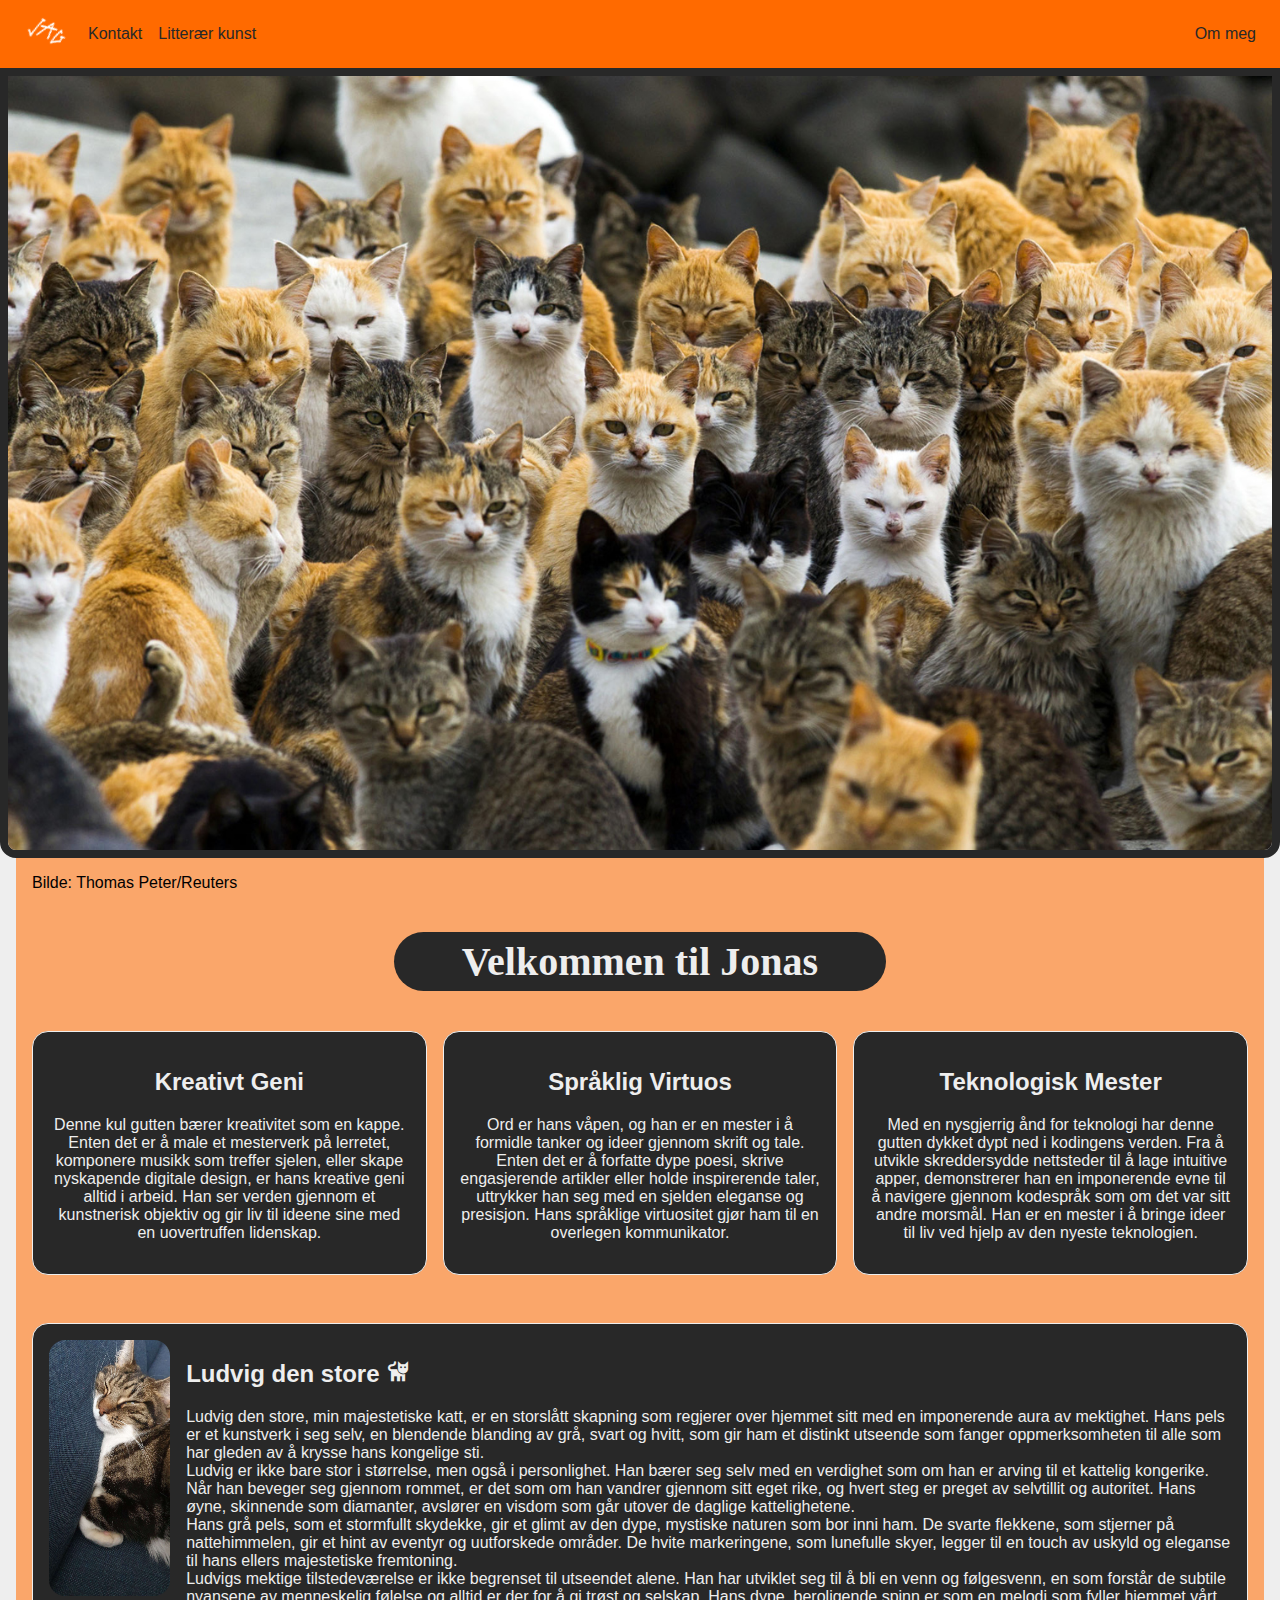
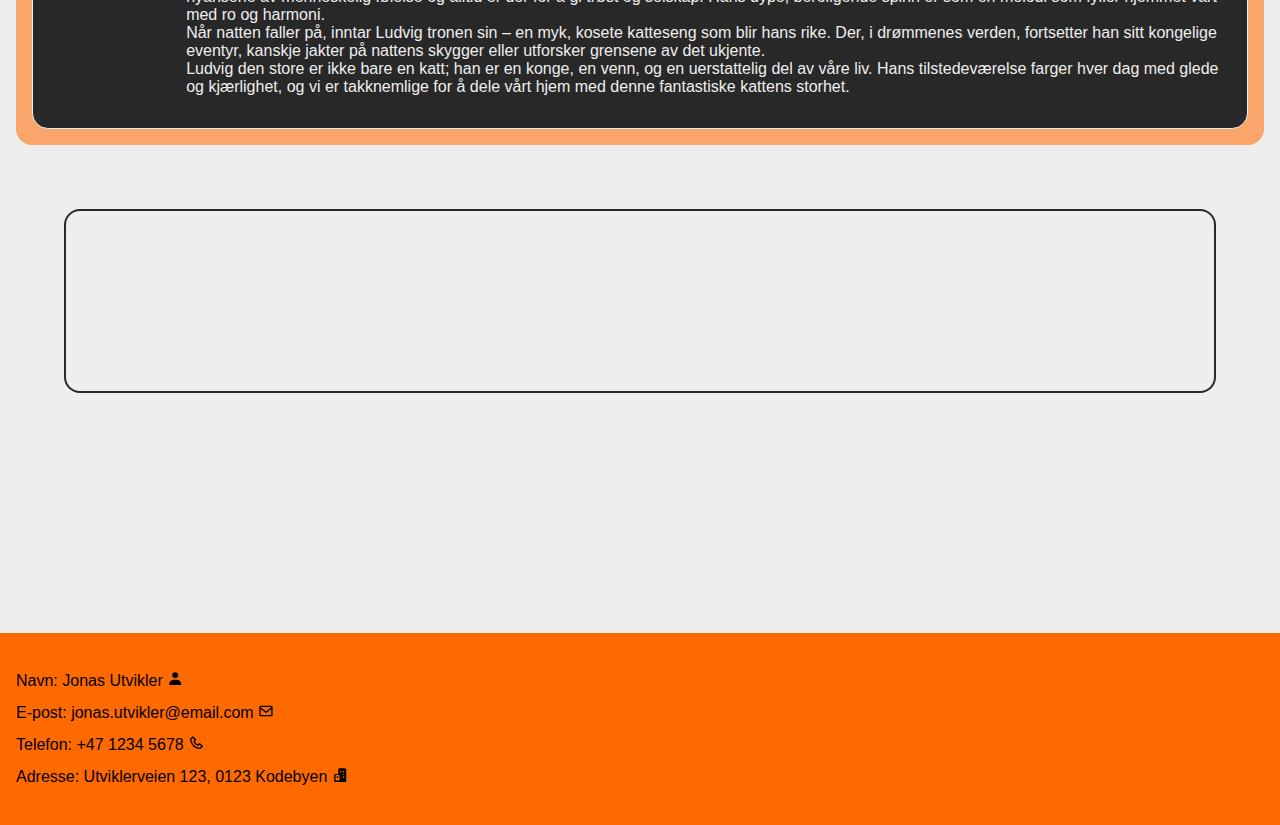
<file: index.html>
<!DOCTYPE html>
<html lang="en">
<head>
    <meta charset="UTF-8">
    <meta name="viewport" content="width=device-width, initial-scale=1.0">
    <title>Jonas</title>
    <link rel="stylesheet" href="index.css">
    <link href='https://unpkg.com/boxicons@2.1.4/css/boxicons.min.css' rel='stylesheet'>
    <!-- https://boxicons.com/usage -->
</head>
<body>
    <!-- <p>Lorem ipsum dolor sit amet consectetur adipisicing elit. Esse neque sit saepe repellat itaque veritatis, consequatur nesciunt facere repellendus accusantium in voluptatum, ea ut, rerum dicta architecto vitae ab placeat voluptatem? Ex harum hic in ratione cupiditate mollitia eligendi pariatur nam, totam possimus delectus voluptas! Numquam dolores, repellendus, architecto rerum eveniet libero cupiditate a, itaque officiis dolor corrupti ducimus deserunt eum at veniam magnam temporibus quisquam. Cumque, blanditiis dolores similique ut harum, quo fugiat, possimus rerum laboriosam itaque dicta earum laborum? Mollitia facilis optio ad dignissimos esse, tempore sapiente. Amet assumenda, omnis ex itaque voluptatem magni. Iure molestiae officia suscipit?</p> -->
    <nav>
        <ul>
            <a style="transform: rotate(30deg);" id="logoBox" href="index.html"><li><img id="logo" src="images/JAG_logo.png" alt="jag_logo"></li></a>
            <a href="kontakt.html"><li>Kontakt</li></a>
            <a href="https://www.youtube.com/watch?v=dQw4w9WgXcQ" target="_blank" rel="noopener noreferrer"><li>Litterær kunst</li></a>
            <a id="nav_right" href="ommeg.html"><li>Om meg</li></a>
        </ul>
    </nav>
    <img id="heroImg" src="images/LOTS-OF-CATS.jpeg" alt="masse katter">
    <div class="wrapper">
        Bilde: Thomas Peter/Reuters
        <h1>Velkommen til Jonas</h1>
        <!-- <p>Lorem, ipsum dolor.</p> -->
        <div id="gridboks">
            <div id="boks1" class="boks">
                <h2>Kreativt Geni</h2>
                <p>Denne kul gutten bærer kreativitet som en kappe. Enten det er å male et mesterverk på lerretet, komponere musikk som treffer sjelen, eller skape nyskapende digitale design, er hans kreative geni alltid i arbeid. Han ser verden gjennom et kunstnerisk objektiv og gir liv til ideene sine med en uovertruffen lidenskap.</p>
            </div>
            <div id="boks2" class="boks">
                <h2>Språklig Virtuos</h2>
                <p>Ord er hans våpen, og han er en mester i å formidle tanker og ideer gjennom skrift og tale. Enten det er å forfatte dype poesi, skrive engasjerende artikler eller holde inspirerende taler, uttrykker han seg med en sjelden eleganse og presisjon. Hans språklige virtuositet gjør ham til en overlegen kommunikator.</p>
            </div>
            <div id="boks3" class="boks">
                <h2>Teknologisk Mester</h2>
                <p>Med en nysgjerrig ånd for teknologi har denne gutten dykket dypt ned i kodingens verden. Fra å utvikle skreddersydde nettsteder til å lage intuitive apper, demonstrerer han en imponerende evne til å navigere gjennom kodespråk som om det var sitt andre morsmål. Han er en mester i å bringe ideer til liv ved hjelp av den nyeste teknologien.</p>
            </div>
            <div id="boks4" class="boks">
                <img id="canny_cat" src="images/rn_image_picker_lib_temp_9e02bafb-cd7d-4ac7-8c97-7e70c3e3b89f.jpg" loading="lazy" alt="fin katt">
                <div>
                    <h2>Ludvig den store <i class='bx bxs-cat'></i></h2>
                    <div>
                        <p>
                            Ludvig den store, min majestetiske katt, er en storslått skapning som regjerer over hjemmet sitt med en imponerende aura av mektighet. Hans pels er et kunstverk i seg selv, en blendende blanding av grå, svart og hvitt, som gir ham et distinkt utseende som fanger oppmerksomheten til alle som har gleden av å krysse hans kongelige sti.
                            <br>
                            Ludvig er ikke bare stor i størrelse, men også i personlighet. Han bærer seg selv med en verdighet som om han er arving til et kattelig kongerike. Når han beveger seg gjennom rommet, er det som om han vandrer gjennom sitt eget rike, og hvert steg er preget av selvtillit og autoritet. Hans øyne, skinnende som diamanter, avslører en visdom som går utover de daglige kattelighetene.
                            <br>
                            Hans grå pels, som et stormfullt skydekke, gir et glimt av den dype, mystiske naturen som bor inni ham. De svarte flekkene, som stjerner på nattehimmelen, gir et hint av eventyr og uutforskede områder. De hvite markeringene, som lunefulle skyer, legger til en touch av uskyld og eleganse til hans ellers majestetiske fremtoning.
                            <br>
                            Ludvigs mektige tilstedeværelse er ikke begrenset til utseendet alene. Han har utviklet seg til å bli en venn og følgesvenn, en som forstår de subtile nyansene av menneskelig følelse og alltid er der for å gi trøst og selskap. Hans dype, beroligende spinn er som en melodi som fyller hjemmet vårt med ro og harmoni.
                            <br>
                            Når natten faller på, inntar Ludvig tronen sin – en myk, kosete katteseng som blir hans rike. Der, i drømmenes verden, fortsetter han sitt kongelige eventyr, kanskje jakter på nattens skygger eller utforsker grensene av det ukjente.
                            <br>
                            Ludvig den store er ikke bare en katt; han er en konge, en venn, og en uerstattelig del av våre liv. Hans tilstedeværelse farger hver dag med glede og kjærlighet, og vi er takknemlige for å dele vårt hjem med denne fantastiske kattens storhet.
                        </p>
                    </div>
                </div>
            </div>
        </div>
    </div>
    <div class="parallax"></div>
    <footer>
        <p id="kontaktinfo">
            Navn: Jonas Utvikler <i class='bx bxs-user'></i>
            <br>
            E-post: jonas.utvikler@email.com <i class='bx bx-envelope'></i>
            <br>
            Telefon: +47 1234 5678 <i class='bx bx-phone'></i>
            <br>
            Adresse: Utviklerveien 123, 0123 Kodebyen <i class='bx bxs-buildings'></i>
        </p>
    </footer>
</body>
<script src="index.js"></script>
</html>
</file>
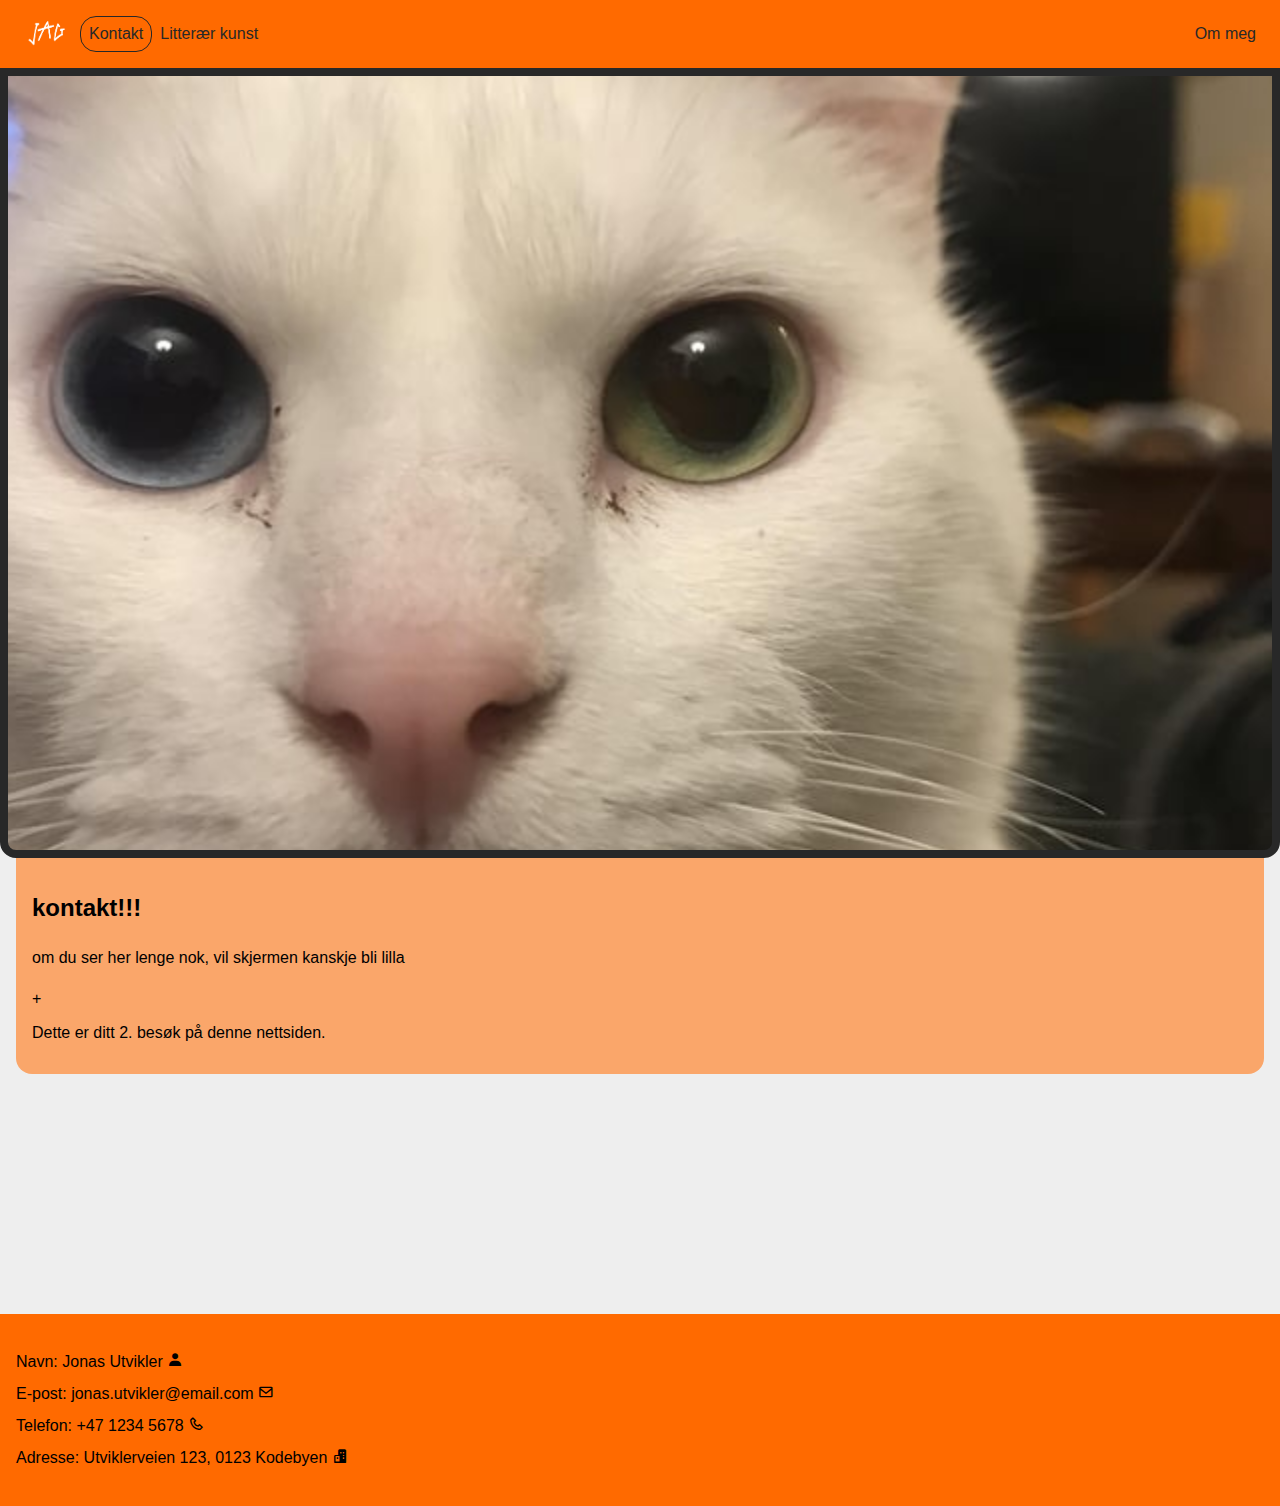
<file: kontakt.html>
<!DOCTYPE html>
<html lang="en">
<head>
    <meta charset="UTF-8">
    <meta name="viewport" content="width=device-width, initial-scale=1.0">
    <title>kontaktinformasjon</title>
    <link rel="stylesheet" href="index.css">
    <link href='https://unpkg.com/boxicons@2.1.4/css/boxicons.min.css' rel='stylesheet'>
</head>
<body>
    <nav>
        <ul>
            <a id="logoBox" href="index.html"><li><img id="logo" src="images/JAG_logo.png" alt="fjell_logo"></li></a>
            <a style="border: 1px solid var(--darkColor);" href="kontakt.html"><li>Kontakt</li></a>
            <a href="https://www.youtube.com/watch?v=dQw4w9WgXcQ" target="_blank" rel="noopener noreferrer"><li>Litterær kunst</li></a>
            <a id="nav_right" href="ommeg.html"><li>Om meg</li></a>
        </ul>
    </nav>
    <div id="heroImg" class="parallaxKontakt" title="kul hvit katt"></div>
    <div class="wrapper">
        <h2>kontakt!!!</h2>
        <p id="kontaktinfo">
            om du ser her lenge nok, vil skjermen kanskje bli lilla
        </p>
        +
        <p id="cookie">Hei</p>
    </div>
    <footer>
        <p id="kontaktinfo">
            Navn: Jonas Utvikler <i class='bx bxs-user'></i>
            <br>
            E-post: jonas.utvikler@email.com <i class='bx bx-envelope'></i>
            <br>
            Telefon: +47 1234 5678 <i class='bx bx-phone'></i>
            <br>
            Adresse: Utviklerveien 123, 0123 Kodebyen <i class='bx bxs-buildings'></i>
        </p>
    </footer>
</body>
<script src="index.js"></script>
</html>
</file>
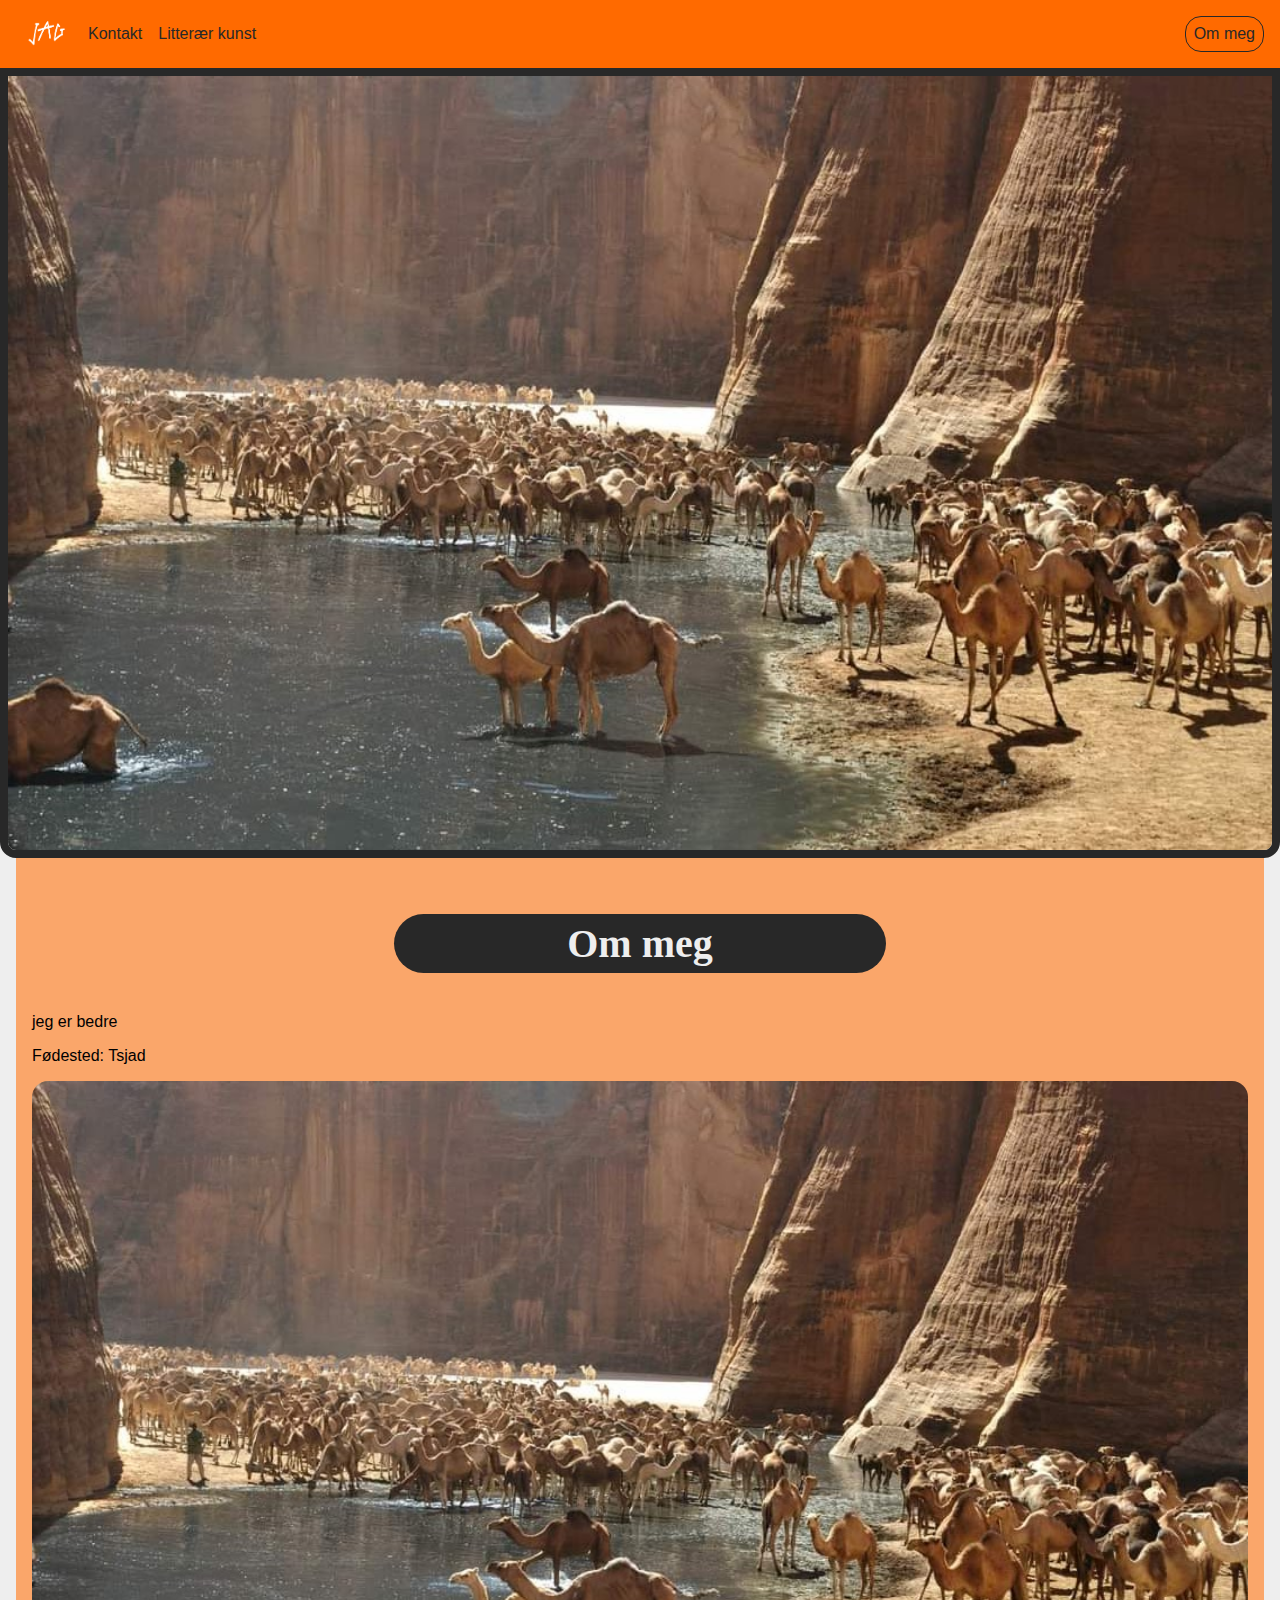
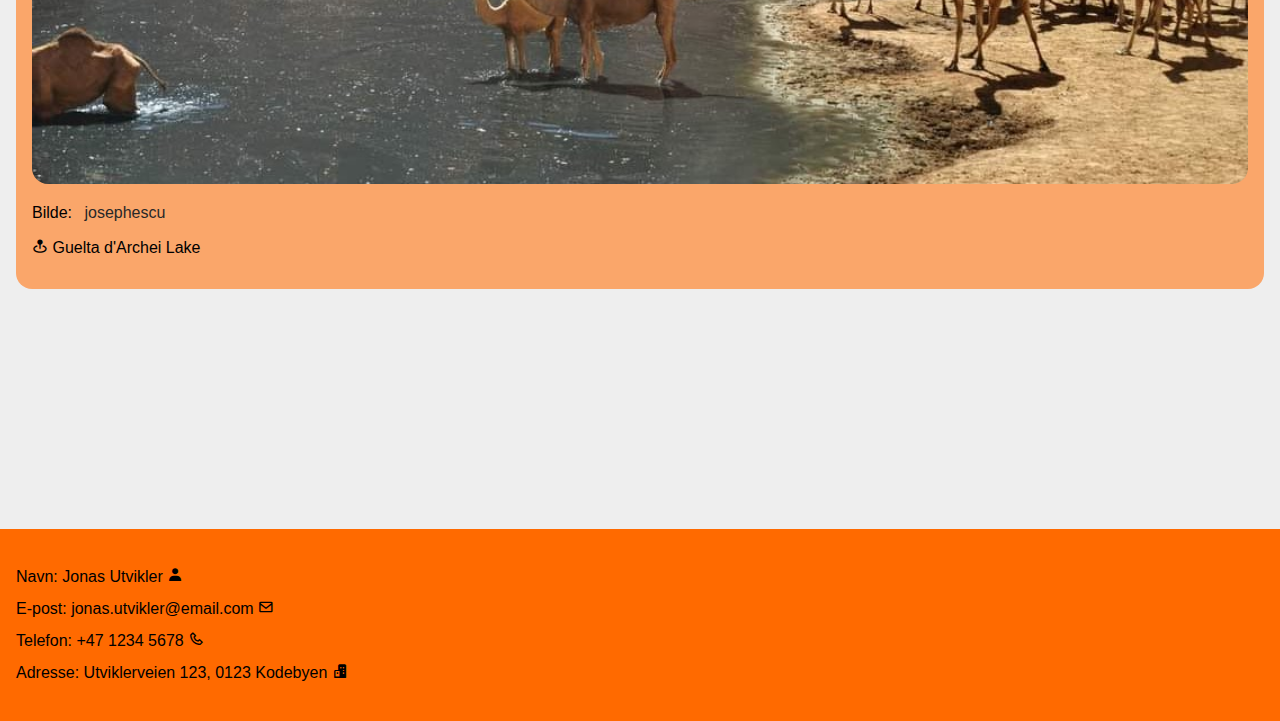
<file: ommeg.html>
<!DOCTYPE html>
<html lang="en">
<head>
    <meta charset="UTF-8">
    <meta name="viewport" content="width=device-width, initial-scale=1.0">
    <title>om meg</title>
    <link rel="stylesheet" href="index.css">
    <link href='https://unpkg.com/boxicons@2.1.4/css/boxicons.min.css' rel='stylesheet'>
</head>
<body>
    <nav>
        <ul>
            <a id="logoBox" href="index.html"><li><img id="logo" src="images/JAG_logo.png" alt="fjell_logo"></li></a>
            <a href="kontakt.html"><li>Kontakt</li></a>
            <a href="https://www.youtube.com/watch?v=dQw4w9WgXcQ" target="_blank" rel="noopener noreferrer"><li>Litterær kunst</li></a>
            <a style="border: 1px solid var(--darkColor);" id="nav_right" href="ommeg.html"><li>Om meg</li></a>
        </ul>
    </nav>
    <img id="heroImg" src="images/kameler.jpeg" alt="kameler">
    <div class="wrapper">
        <h1>Om meg</h1>
        <p>jeg er bedre</p>
        <p>Fødested: Tsjad</p>
        <img id="kameler" src="images/kameler.jpeg" alt="kameler">
        <p>
            Bilde: <a href="https://www.flickr.com/photos/josephescu/" target="_blank">josephescu</a>
        </p>
        <p>
            <i class='bx bxs-map-pin'></i> Guelta d'Archei Lake
        </p>
    </div>
    <footer>
        <p id="kontaktinfo">
            Navn: Jonas Utvikler <i class='bx bxs-user'></i>
            <br>
            E-post: jonas.utvikler@email.com <i class='bx bx-envelope'></i>
            <br>
            Telefon: +47 1234 5678 <i class='bx bx-phone'></i>
            <br>
            Adresse: Utviklerveien 123, 0123 Kodebyen <i class='bx bxs-buildings'></i>
        </p>
    </footer>
</body>
<script src="index.js"></script>
</html>
</file>
<file: index.css>
/* 
    dette standariserer mitt bruk av farger.
*/
:root{
    --mainColor: rgb(250, 166, 106);
    --lightColor:#97dfd3;
    --darkColor: #282828;
    --whiteColor:#eee;
    --navFotColor: rgb(255, 106, 0);
}

* {
    border-radius: 1em;
    font-family: Arial, Helvetica, sans-serif;
}

body{
    margin: 0;
    /* min-height: 200vh; for å se om navbar funkær*/
    background-color: var(--whiteColor);
}

nav{
    position: sticky;
    top: 0;
    right: 0;

    background-color: var(--navFotColor);
    /* width: 100vw; */
    z-index: 1;
    list-style-type: none;
    border-radius: 0;
}

nav > ul{
    display: flex;
    margin: 0 1em;
    padding: 0;
    list-style-type: none;
    align-items: center;
}
/*
    knapper til navbar
*/
a{
    padding: 8px;
    text-decoration: none;
    color: var(--darkColor);
}

a:hover {
    background-color: var(--darkColor);
    color: var(--mainColor);
}
/* focus, visited, og active */
#logo{
    /* max-height: 80px; */
    width: 3em;
}

#logoBox:hover {
    transform: rotate(10deg);
    background-color: #eeeeee00;
}

#nav_right {
    /* float: right; */
    margin-left: auto;
}

#heroImg{
    border: 8px solid var(--darkColor);
    margin: auto;
    width: calc(100vw - 16px);
    border-radius: 0 0 1em 1em;
    vertical-align: middle;
    aspect-ratio: 1500 / 919;
    transition: ease-in-out 2s;
}

/* 
#heroImg:hover {
}
*/

@media(orientation: portrait){
    #heroImg{
        border-radius: 0;
    }
}

@media(orientation: landscape){
    .wrapper{
        margin: auto;
        padding: 1em;
        width: 95vw;
        background-color: var(--mainColor);
        border-radius: 0 0 1em 1em;
    }
}

@media(orientation: portrait){
    .wrapper{
        margin: auto;
        padding: 1em;
        width: calc(100vw - 2em);
        background-color: var(--mainColor);
        border-radius: 0 0 1em 1em;
    }
}

h1 {
    text-align: center;
    background-color: var(--darkColor);
    max-width: 30rem;
    margin: 1em auto;
    color: var(--whiteColor);
    font-family: 'Times New Roman', Times, serif;
    padding: 6px;
    font-size: 2.5em;
}

@media(orientation: landscape){
    #gridboks {
        display: grid;
        grid-template-columns: repeat(3, 1fr);
        /* grid-template-rows: 1fr 2fr; */
        grid-template-areas: 
        "boks1 boks2 boks3"
        "boks4 boks4 boks4";
        gap: 1em;
        row-gap: 3em;
    
        /* background-color: rgba(255, 0, 0, 0.05); */
    }
}

@media(orientation: portrait){
    #gridboks {
        display: grid;
        grid-template-columns: 1fr;
        grid-template-areas: 
        "boks1"
        "boks2"
        "boks3"
        "boks4";
        gap: 1em;
    
        /* background-color: rgba(255, 0, 0, 0.05); */
    }
}

#boks1, #boks2, #boks3, #boks4 {
    padding: 1em;
    border: 1px solid var(--whiteColor);
    background-color: var(--darkColor);
    color: var(--whiteColor);
    text-align: center;
}

#boks1 {
    grid-area: boks1;
}

#boks2 {
    grid-area: boks2;
}

#boks3 {
    grid-area: boks3;
}

#boks4 {
    grid-area: boks4;
    display: flex;

    gap: 1em;
    text-align: left;
}

#canny_cat {
    height: 16em;
}

.parallax{
    background-image: url("images/canny_cat.jpeg");
    min-height: 20vh;
    background-attachment: fixed;
    background-position: center;
    background-size: cover;
    margin: 4em;
    border: 2px solid var(--darkColor);
}



/* Kontakt */

.parallaxKontakt{
    background-image: url("images/canny_cat.jpeg");
    /* min-height: 75vh; */
    background-attachment: fixed;
    background-position: center;
    background-size: cover;
}

#kontaktinfo {
    line-height: 2em;
}



/* Om meg */

#kameler {
    width: 100%;
}


footer {
    background-color: var(--navFotColor);
    /* width: calc(100vw - 2em); */
    z-index: 1;
    border-radius: 0;
    min-height: 10em;
    margin-top: 15em;
    padding: 1em;
}
</file>
